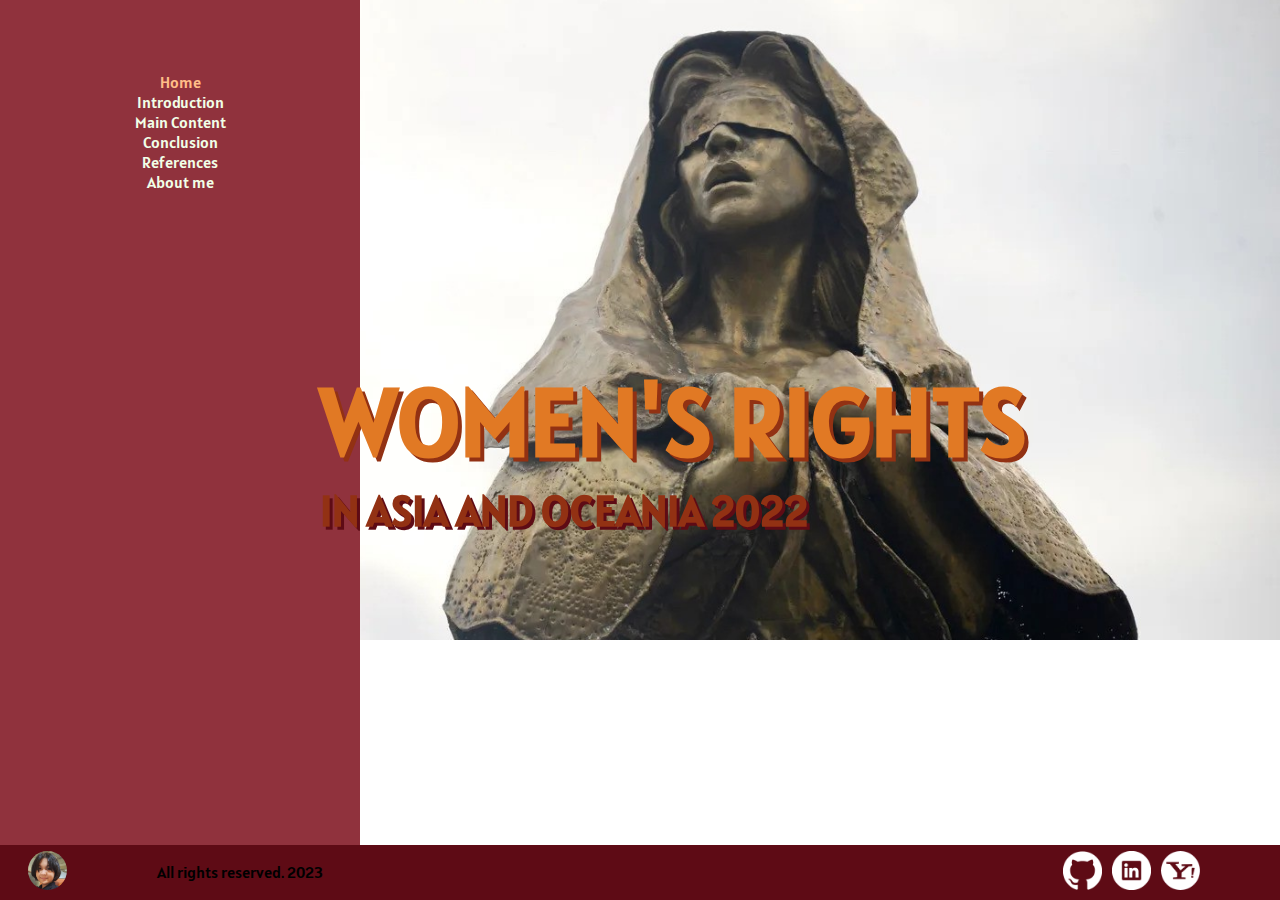
<file: index.html>
<!DOCTYPE html>
<html lang="en">
<head>
    <meta charset="UTF-8">
    <meta name="viewport" content="width=device-width, initial-scale=1.0">
    <title>Home</title>
</head>
<body>

    <div class="temp_sidebar">
        <div class="texts">
            <div class="links1">
                <a href="index.html">Home</a>
            </div>
            <div class="links2">
                <a href="intro.html">Introduction</a>
            </div>
            <div class="links2">
                <a href="main_content.html">Main Content</a>
            </div>
            <div class="links2">
                <a href="conclusion.html">Conclusion</a>
            </div>
            <div class="links2">
                <a href="references.html">References</a>
            </div>
            <div class="links2" id="bottom">
                <a href="abt_me.html">About me</a>
            </div>
        </div>
    </div>
    


    <div class="bghome">
        <div class="text">
            <h2>Women's Rights</h2>
            <h3>In Asia and Oceania 2022</h3>
        </div>
    </div>

    <div class="footer">
        <div class="right">
            <div id="logo">
                <img src="images/me.jpg" alt="me">
            </div>
            <div id="rights">
                <p>All rights reserved. 2023 </p>
            </div>
        </div>
       
        <div class="socmeds" id="logos">
            <a href="https://github.com/">
                <img src="images/git.png" alt="github">
            </a>
            <a href="https://www.linkedin.com/company/login">
                <img src="images/in.png" alt="linkedin">
            </a>
            <a href="https://login.yahoo.com/?.src=ym&lang=en-US&done=https%3A%2F%2Fmail.yahoo.com%2F">
                <img src="images/ya.png" alt="yahoo">
            </a>
        </div>
    </div>

    <link rel="stylesheet" href="style.css">

</body>
</html>
</file>
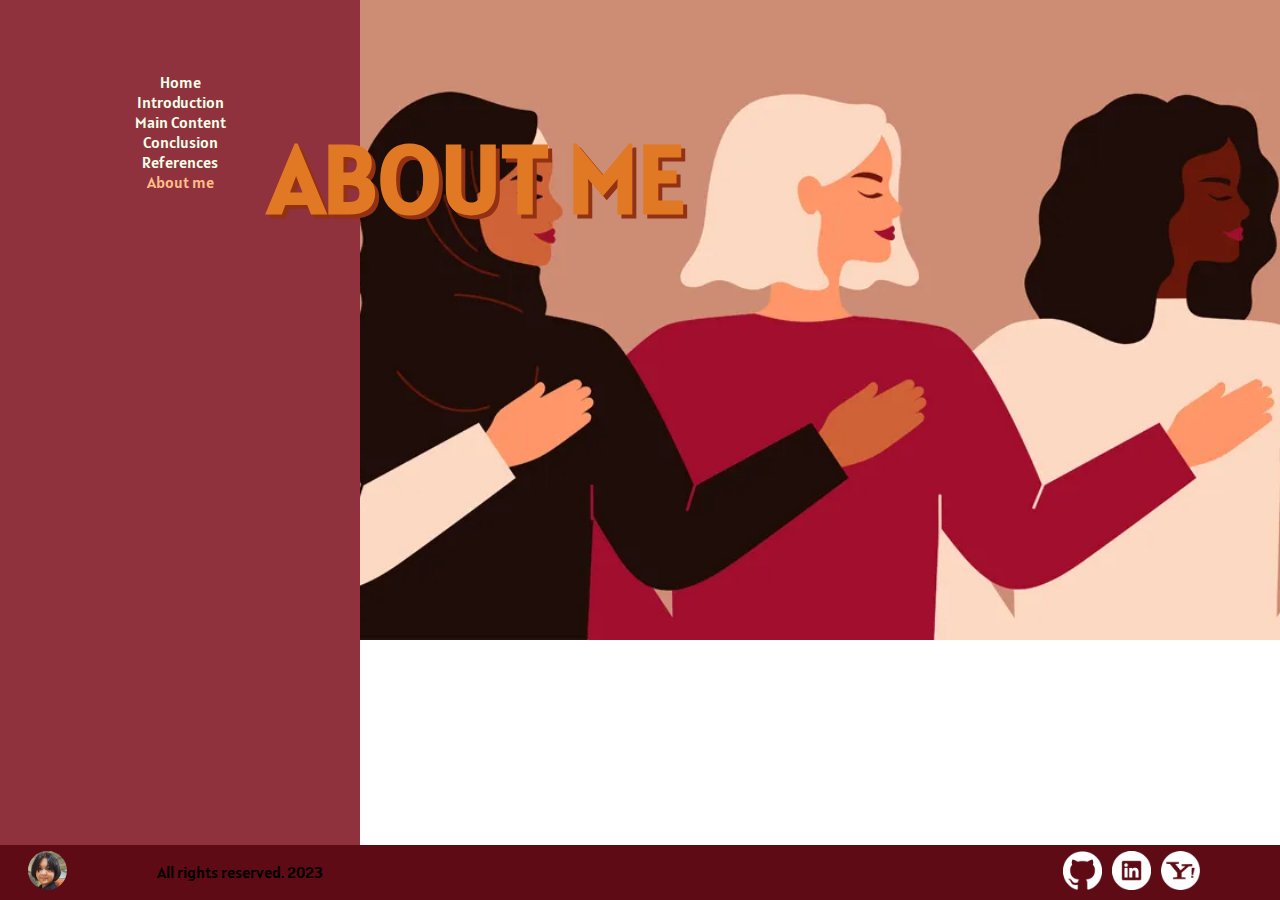
<file: abt_me.html>
<!DOCTYPE html>
<html lang="en">
<head>
    <meta charset="UTF-8">
    <meta name="viewport" content="width=device-width, initial-scale=1.0">
    <title>Main Content</title>
</head>
<body>

    <div class="temp_sidebar">
        <div class="texts">
            <div class="links2">
                <a href="index.html">Home</a>
            </div>
            <div class="links2">
                <a href="intro.html">Introduction</a>
            </div>
            <div class="links2">
                <a href="main_content.html">Main Content</a>
            </div>
            <div class="links2">
                <a href="conclusion.html">Conclusion</a>
            </div>
            <div class="links2">
                <a href="references.html">References</a>
            </div>
            <div class="links1" id="bottom">
                <a href="abt_me.html">About me</a>
            </div>
        </div>
    </div>
    


    <div class="bgme">
        <div class="text5">
            <h2>About me</h2>
        </div>
    </div>



    <div class="footer">
        <div class="right">
            <div id="logo">
                <img src="images/me.jpg" alt="me">
            </div>
            <div id="rights">
                <p>All rights reserved. 2023 </p>
            </div>
        </div>
       
        <div class="socmeds" id="logos">
            <a href="https://github.com/">
                <img src="images/git.png" alt="github">
            </a>
            <a href="https://www.linkedin.com/company/login">
                <img src="images/in.png" alt="linkedin">
            </a>
            <a href="https://login.yahoo.com/?.src=ym&lang=en-US&done=https%3A%2F%2Fmail.yahoo.com%2F">
                <img src="images/ya.png" alt="yahoo">
            </a>
        </div>
    </div>

    <link rel="stylesheet" href="style.css">

</body>
</html>
</file>
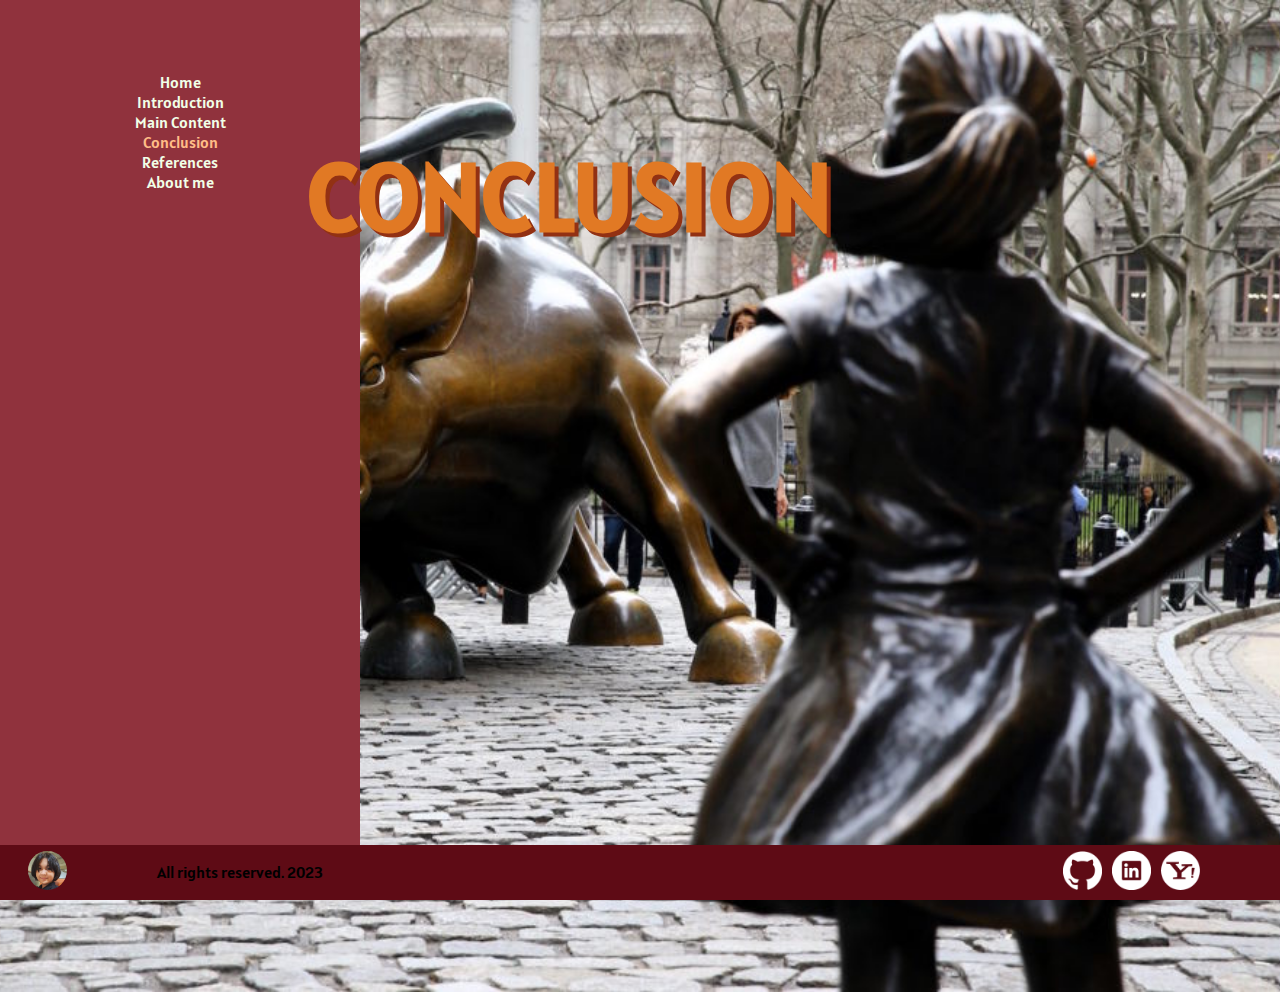
<file: conclusion.html>
<!DOCTYPE html>
<html lang="en">
<head>
    <meta charset="UTF-8">
    <meta name="viewport" content="width=device-width, initial-scale=1.0">
    <title>Conclusion</title>
</head>
<body>

    <div class="temp_sidebar">
        <div class="texts">
            <div class="links2">
                <a href="index.html">Home</a>
            </div>
            <div class="links2">
                <a href="intro.html">Introduction</a>
            </div>
            <div class="links2">
                <a href="main_content.html">Main Content</a>
            </div>
            <div class="links1">
                <a href="conclusion.html">Conclusion</a>
            </div>
            <div class="links2">
                <a href="references.html">References</a>
            </div>
            <div class="links2" id="bottom">
                <a href="abt_me.html">About me</a>
            </div>
        </div>
    </div>
    


    <div class="bgcon">
        <div class="text3">
            <h2>Conclusion</h2>
        </div>
    </div>


    
    <div class="footer">
        <div class="right">
            <div id="logo">
                <img src="images/me.jpg" alt="me">
            </div>
            <div id="rights">
                <p>All rights reserved. 2023 </p>
            </div>
        </div>
       
        <div class="socmeds" id="logos">
            <a href="https://github.com/">
                <img src="images/git.png" alt="github">
            </a>
            <a href="https://www.linkedin.com/company/login">
                <img src="images/in.png" alt="linkedin">
            </a>
            <a href="https://login.yahoo.com/?.src=ym&lang=en-US&done=https%3A%2F%2Fmail.yahoo.com%2F">
                <img src="images/ya.png" alt="yahoo">
            </a>
        </div>
    </div>

    <link rel="stylesheet" href="style.css">

</body>
</html>
</file>
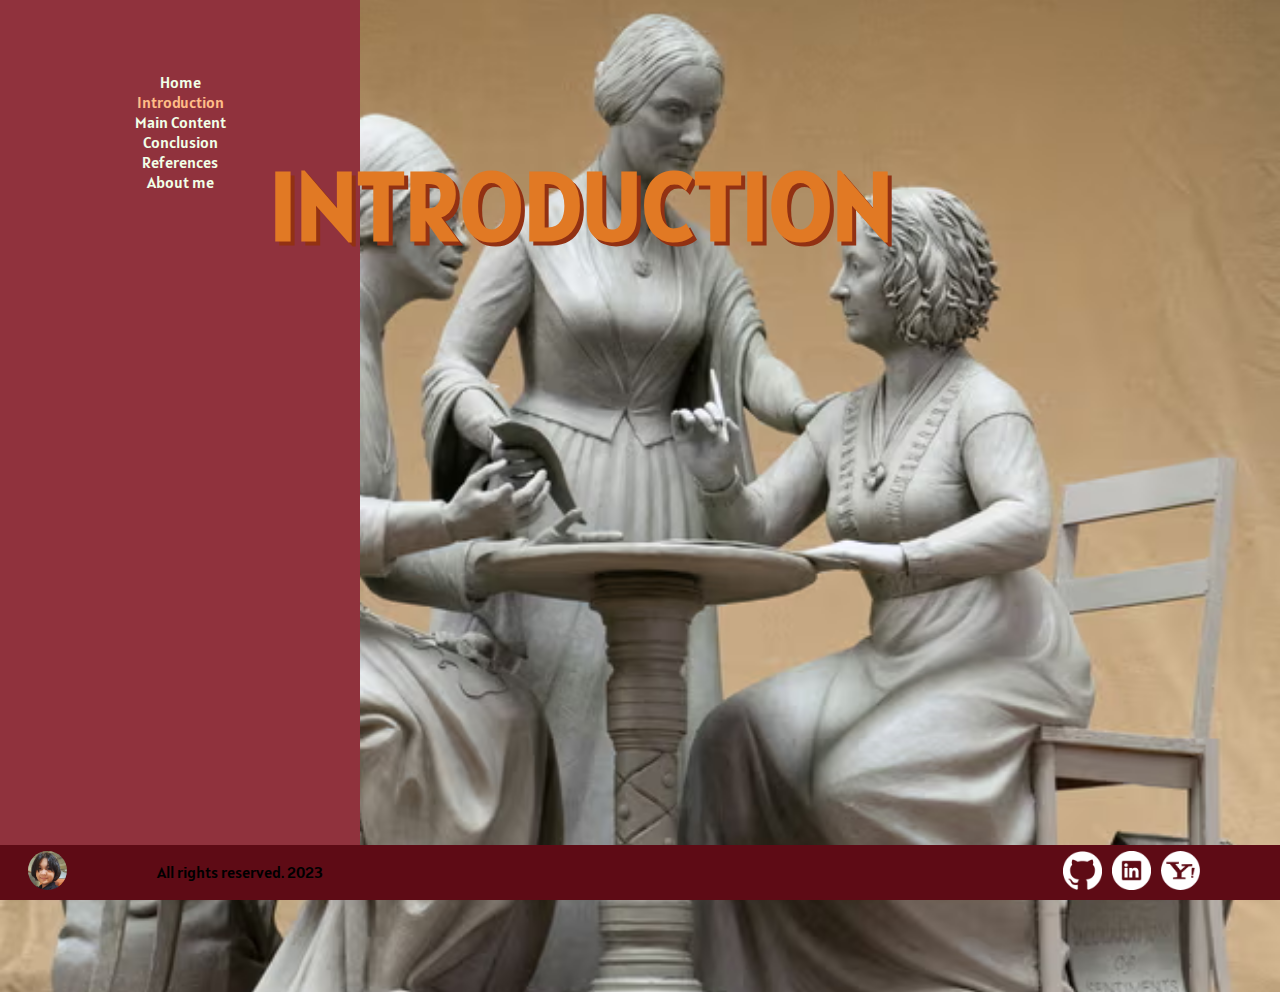
<file: intro.html>
<!DOCTYPE html>
<html lang="en">
<head>
    <meta charset="UTF-8">
    <meta name="viewport" content="width=device-width, initial-scale=1.0">
    <title>Introduction</title>
</head>
<body>

    <div class="temp_sidebar">
        <div class="texts">
            <div class="links2">
                <a href="index.html">Home</a>
            </div>
            <div class="links1">
                <a href="intro.html">Introduction</a>
            </div>
            <div class="links2">
                <a href="main_content.html">Main Content</a>
            </div>
            <div class="links2">
                <a href="conclusion.html">Conclusion</a>
            </div>
            <div class="links2">
                <a href="references.html">References</a>
            </div>
            <div class="links2" id="bottom">
                <a href="abt_me.html">About me</a>
            </div>
        </div>
    </div>

    <div class="bgintro">
        <div class="text1">
            <h2>Introduction</h2>
        </div>
    </div>

    <div class="footer">
        <div class="right">
            <div id="logo">
                <img src="images/me.jpg" alt="me">
            </div>
            <div id="rights">
                <p>All rights reserved. 2023 </p>
            </div>
        </div>

        <div class="socmeds" id="logos">
            <a href="https://github.com/">
                <img src="images/git.png" alt="github">
            </a>
            <a href="https://www.linkedin.com/company/login">
                <img src="images/in.png" alt="linkedin">
            </a>
            <a href="https://login.yahoo.com/?.src=ym&lang=en-US&done=https%3A%2F%2Fmail.yahoo.com%2F">
                <img src="images/ya.png" alt="yahoo">
            </a>
        </div>
    </div>

<link rel="stylesheet" href="style.css">
</body>
</html>
</file>
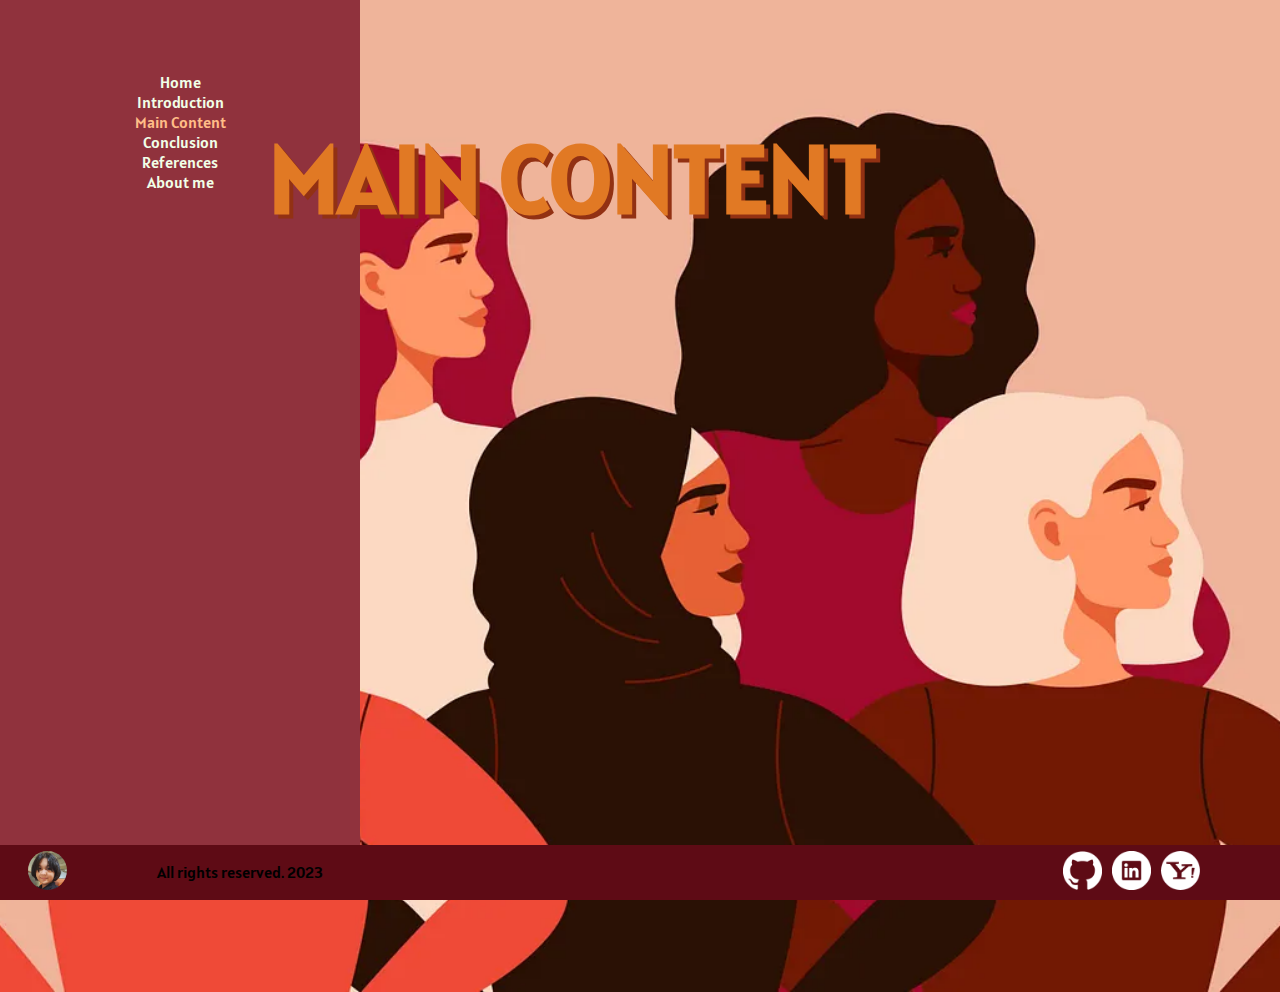
<file: main_content.html>
<!DOCTYPE html>
<html lang="en">
<head>
    <meta charset="UTF-8">
    <meta name="viewport" content="width=device-width, initial-scale=1.0">
    <title>Main Content</title>
</head>
<body>

    <div class="temp_sidebar">
        <div class="texts">
            <div class="links2">
                <a href="index.html">Home</a>
            </div>
            <div class="links2">
                <a href="intro.html">Introduction</a>
            </div>
            <div class="links1">
                <a href="main_content.html">Main Content</a>
            </div>
            <div class="links2">
                <a href="conclusion.html">Conclusion</a>
            </div>
            <div class="links2">
                <a href="references.html">References</a>
            </div>
            <div class="links2" id="bottom">
                <a href="abt_me.html">About me</a>
            </div>
        </div>
    </div>
    


    <div class="bgmc">
        <div class="text2">
            <h2>Main Content</h2>
        </div>
    </div>



    <div class="footer">
        <div class="right">
            <div id="logo">
                <img src="images/me.jpg" alt="me">
            </div>
            <div id="rights">
                <p>All rights reserved. 2023 </p>
            </div>
        </div>
       
        <div class="socmeds" id="logos">
            <a href="https://github.com/">
                <img src="images/git.png" alt="github">
            </a>
            <a href="https://www.linkedin.com/company/login">
                <img src="images/in.png" alt="linkedin">
            </a>
            <a href="https://login.yahoo.com/?.src=ym&lang=en-US&done=https%3A%2F%2Fmail.yahoo.com%2F">
                <img src="images/ya.png" alt="yahoo">
            </a>
        </div>
    </div>

    <link rel="stylesheet" href="style.css">

</body>
</html>
</file>
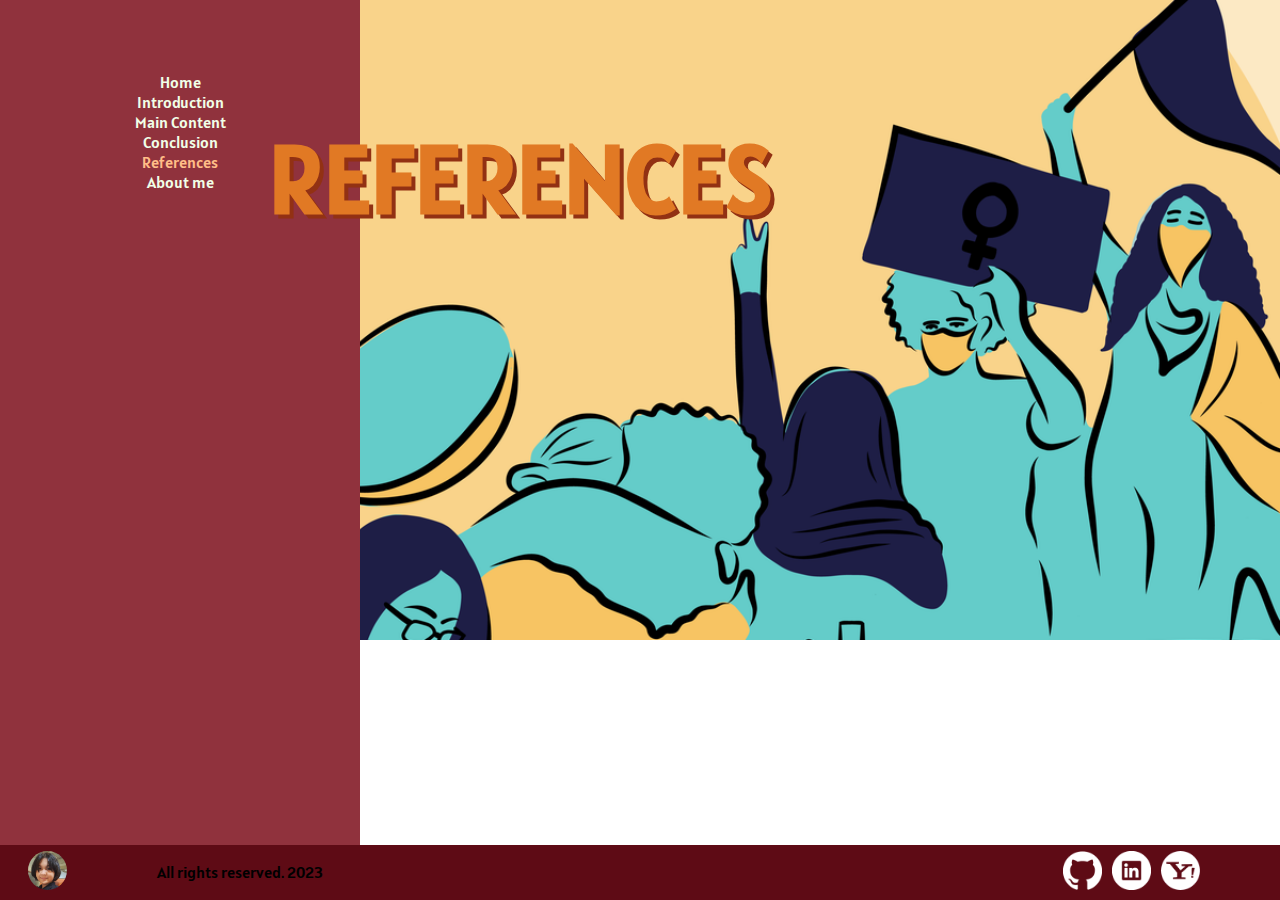
<file: references.html>
<!DOCTYPE html>
<html lang="en">
<head>
    <meta charset="UTF-8">
    <meta name="viewport" content="width=device-width, initial-scale=1.0">
    <title>Main Content</title>
</head>
<body>

    <div class="temp_sidebar">
        <div class="texts">
            <div class="links2">
                <a href="index.html">Home</a>
            </div>
            <div class="links2">
                <a href="intro.html">Introduction</a>
            </div>
            <div class="links2">
                <a href="main_content.html">Main Content</a>
            </div>
            <div class="links2">
                <a href="conclusion.html">Conclusion</a>
            </div>
            <div class="links1">
                <a href="references.html">References</a>
            </div>
            <div class="links2" id="bottom">
                <a href="abt_me.html">About me</a>
            </div>
        </div>
    </div>
    


    <div class="bgref">
        <div class="text4">
            <h2>References</h2>
        </div>
    </div>



    <div class="footer">
        <div class="right">
            <div id="logo">
                <img src="images/me.jpg" alt="me">
            </div>
            <div id="rights">
                <p>All rights reserved. 2023 </p>
            </div>
        </div>
       
        <div class="socmeds" id="logos">
            <a href="https://github.com/">
                <img src="images/git.png" alt="github">
            </a>
            <a href="https://www.linkedin.com/company/login">
                <img src="images/in.png" alt="linkedin">
            </a>
            <a href="https://login.yahoo.com/?.src=ym&lang=en-US&done=https%3A%2F%2Fmail.yahoo.com%2F">
                <img src="images/ya.png" alt="yahoo">
            </a>
        </div>
    </div>

    <link rel="stylesheet" href="style.css">

</body>
</html>
</file>
<file: style.css>
@import url('https://fonts.googleapis.com/css2?family=Alatsi&family=Outfit:wght@100;300&family=Quicksand&family=Signika&family=Skranji&display=swap');

*{
    font-family: alatsi;
    padding: 0px;
    margin: 0px;
}

/* temp sidebar */
.temp_sidebar{
    background-color: #90323D;
    width: 40vh;
    height: 100%;
    text-align: center;
    display: inline-block;
    position: fixed;

}

.texts{
    margin-top: 20%;
}

.links1 a{
    text-decoration: none;
    color: #FFBD87;
}
.links2 a{
    text-decoration: none;
    color: #F1FFE7;    
}
/* temp sidebar */

/* background images */
.bghome{
    background-image: url('images/home.jpg');
    background-size: cover;
    background-position: center;
    width: 100%;
    height: 40em;
}
.bgintro{
    background-image: url('images/intro.png');
    background-size: cover;
    background-position: center;
    width: 100%;
    height: 62em;
}
.bgmc{
    background-image: url('images/mc.png');
    background-size: cover;
    background-position: center;
    width: 100%; 
    height: 62em;
}
.bgcon{
    background-image: url('images/conc.png');
    background-size: cover;
    background-position: center;
    width: 100%;
    height: 62em;
}
.bgref{
    background-image: url('images/ref.png');
    background-size: cover;
    background-position: center;
    width: 100%;
    height: 40em;
}
.bgme{
    background-image: url('images/abt.png');
    background-size: cover;
    background-position: center;
    width: 100%;
    height: 40em;
}
/* background images */

/* home page */
.text{
    text-transform: uppercase;
    position: absolute;
    top: 40%;
    left: 25%;
}
.text h2{
    color:#E17924;
    text-shadow: 4px 4px #923113;
    font-stretch:extra-condensed;
    font-size: 6em;
}

.text h3{
    color:#923113;
    font-size: 2.7em;
    text-shadow: 3px 3px #5E0B15;
}

#bottom a{
    top: 80%;
}
/* home page */

/* introduction page */
.text1{
    text-transform: uppercase;
    position: absolute;
    top: 16%;
    left: 21%;
}
.text1 h2{
    color:#E17924;
    text-shadow: 4px 4px #923113;
    font-stretch:extra-condensed;
    font-size: 6em;
}
/* introduction page */

/* main content page */
.text2{
    text-transform: uppercase;
    position: absolute;
    top: 13%;
    left: 21%;
}
.text2 h2{
    color:#E17924;
    text-shadow: 4px 4px #923113;
    font-stretch:extra-condensed;
    font-size: 6em;
}
/* main content page*/

/* conclusion page */
.text3{
    text-transform: uppercase;
    position: absolute;
    top: 15%;
    left: 24%;
}
.text3 h2{
    color:#E17924;
    text-shadow: 4px 4px #923113;
    font-stretch:extra-condensed;
    font-size: 6em;
}
/* conclusion page */

/* references page */
.text4{
    text-transform: uppercase;
    position: absolute;
    top: 13%;
    left: 21%;
}
.text4 h2{
    color:#E17924;
    text-shadow: 4px 4px #923113;
    font-stretch:extra-condensed;
    font-size: 6em;
}
/* references page */

/* about me page */
.text5{
    text-transform: uppercase;
    position: absolute;
    top: 13%;
    left: 21%;
}
.text5 h2{
    color:#E17924;
    text-shadow: 4px 4px #923113;
    font-stretch:extra-condensed;
    font-size: 6em;
}
/* about me page */

/* footer */
.footer {
    background-color: #5E0B15;
    display: flex;
    justify-content: space-between;
    align-items: center;
    position: fixed;
    padding: 10px;
    width: 100%;
    height: 35px;
    bottom: 0;
}
.right{
    display: flex;
    margin-left: 2vh;    
}
#logo img {
    border-radius: 50%;
    height: 39px;
    width: 39px;
}
#rights p {
    margin-top: 0.7em;
    text-align:center;
    display: flex;
}
#logos {
    display: flex;
    gap: 10px;
    margin-right: 10vh;
}
#logos img{
    width: 39px;
    height: 39px; 
}

#rights {
    display: flex;
    gap: 30px;
    margin-left: 10vh;
}

.socmeds a{
    text-decoration: none;
}
/* footer */
</file>
